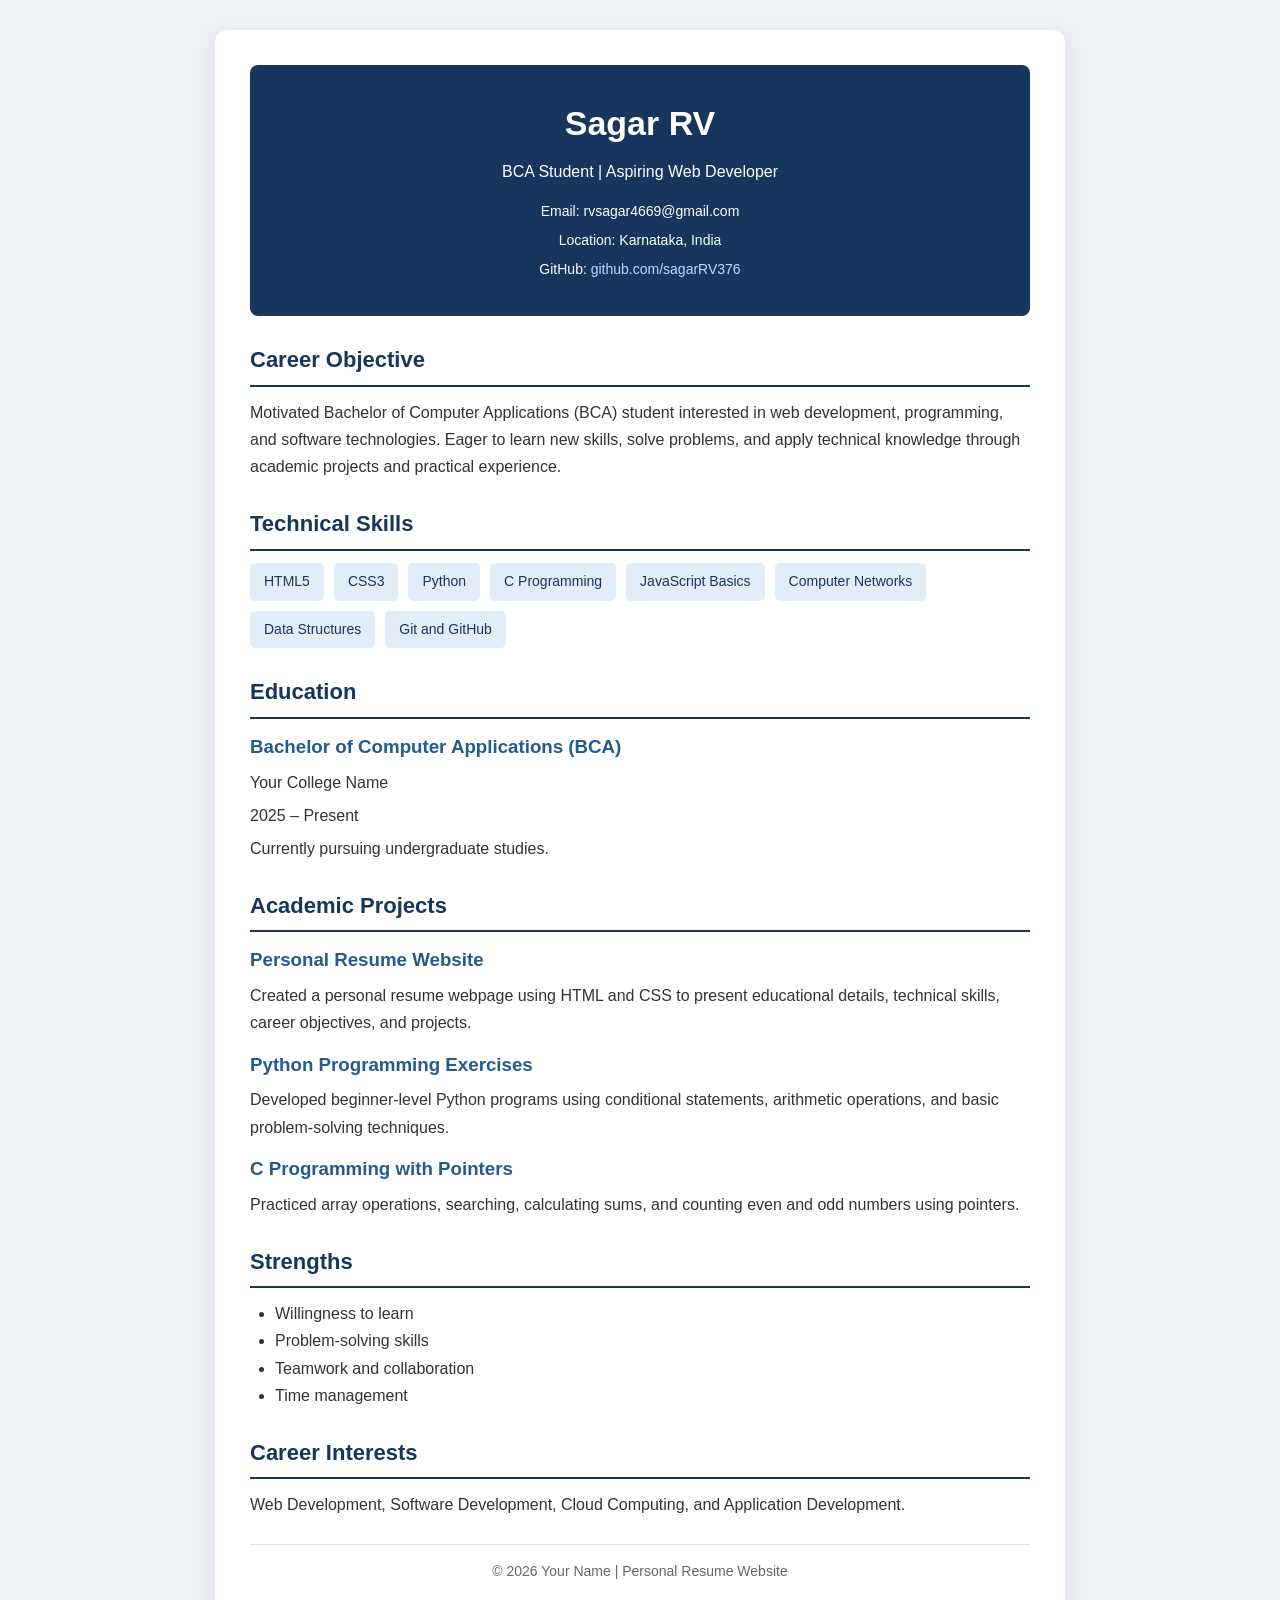
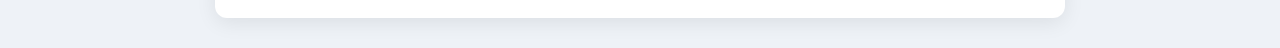
<file: index.html>
<!DOCTYPE html>
<html lang="en">
<head>
    <meta charset="UTF-8">
    <meta name="viewport" content="width=device-width, initial-scale=1.0">
    <title>My Resume | Student Portfolio</title>
    <link rel="stylesheet" href="style.css">
</head>
<body>

    <div class="container">

        <header>
            <h1>Sagar RV</h1>
            <p>BCA Student | Aspiring Web Developer</p>
            <div class="contact">
                <p>Email: rvsagar4669@gmail.com</p>
                <p>Location: Karnataka, India</p>
                <p>
                    GitHub:
                    <a href="https://github.com/sagarRV376">
                        github.com/sagarRV376
                    </a>
                </p>
            </div>
        </header>

        <section>
            <h2>Career Objective</h2>
            <p>
                Motivated Bachelor of Computer Applications (BCA) student
                interested in web development, programming, and software
                technologies. Eager to learn new skills, solve problems,
                and apply technical knowledge through academic projects
                and practical experience.
            </p>
        </section>

        <section>
            <h2>Technical Skills</h2>
            <ul class="skills">
                <li>HTML5</li>
                <li>CSS3</li>
                <li>Python</li>
                <li>C Programming</li>
                <li>JavaScript Basics</li>
                <li>Computer Networks</li>
                <li>Data Structures</li>
                <li>Git and GitHub</li>
            </ul>
        </section>

        <section>
            <h2>Education</h2>
            <h3>Bachelor of Computer Applications (BCA)</h3>
            <p>Your College Name</p>
            <p>2025 – Present</p>
            <p>Currently pursuing undergraduate studies.</p>
        </section>

        <section>
            <h2>Academic Projects</h2>

            <h3>Personal Resume Website</h3>
            <p>
                Created a personal resume webpage using HTML and CSS
                to present educational details, technical skills,
                career objectives, and projects.
            </p>

            <h3>Python Programming Exercises</h3>
            <p>
                Developed beginner-level Python programs using
                conditional statements, arithmetic operations,
                and basic problem-solving techniques.
            </p>

            <h3>C Programming with Pointers</h3>
            <p>
                Practiced array operations, searching, calculating
                sums, and counting even and odd numbers using pointers.
            </p>
        </section>

        <section>
            <h2>Strengths</h2>
            <ul>
                <li>Willingness to learn</li>
                <li>Problem-solving skills</li>
                <li>Teamwork and collaboration</li>
                <li>Time management</li>
            </ul>
        </section>

        <section>
            <h2>Career Interests</h2>
            <p>
                Web Development, Software Development,
                Cloud Computing, and Application Development.
            </p>
        </section>

        <footer>
            <p>&copy; 2026 Your Name | Personal Resume Website</p>
        </footer>

    </div>

</body>
</html>
</file>
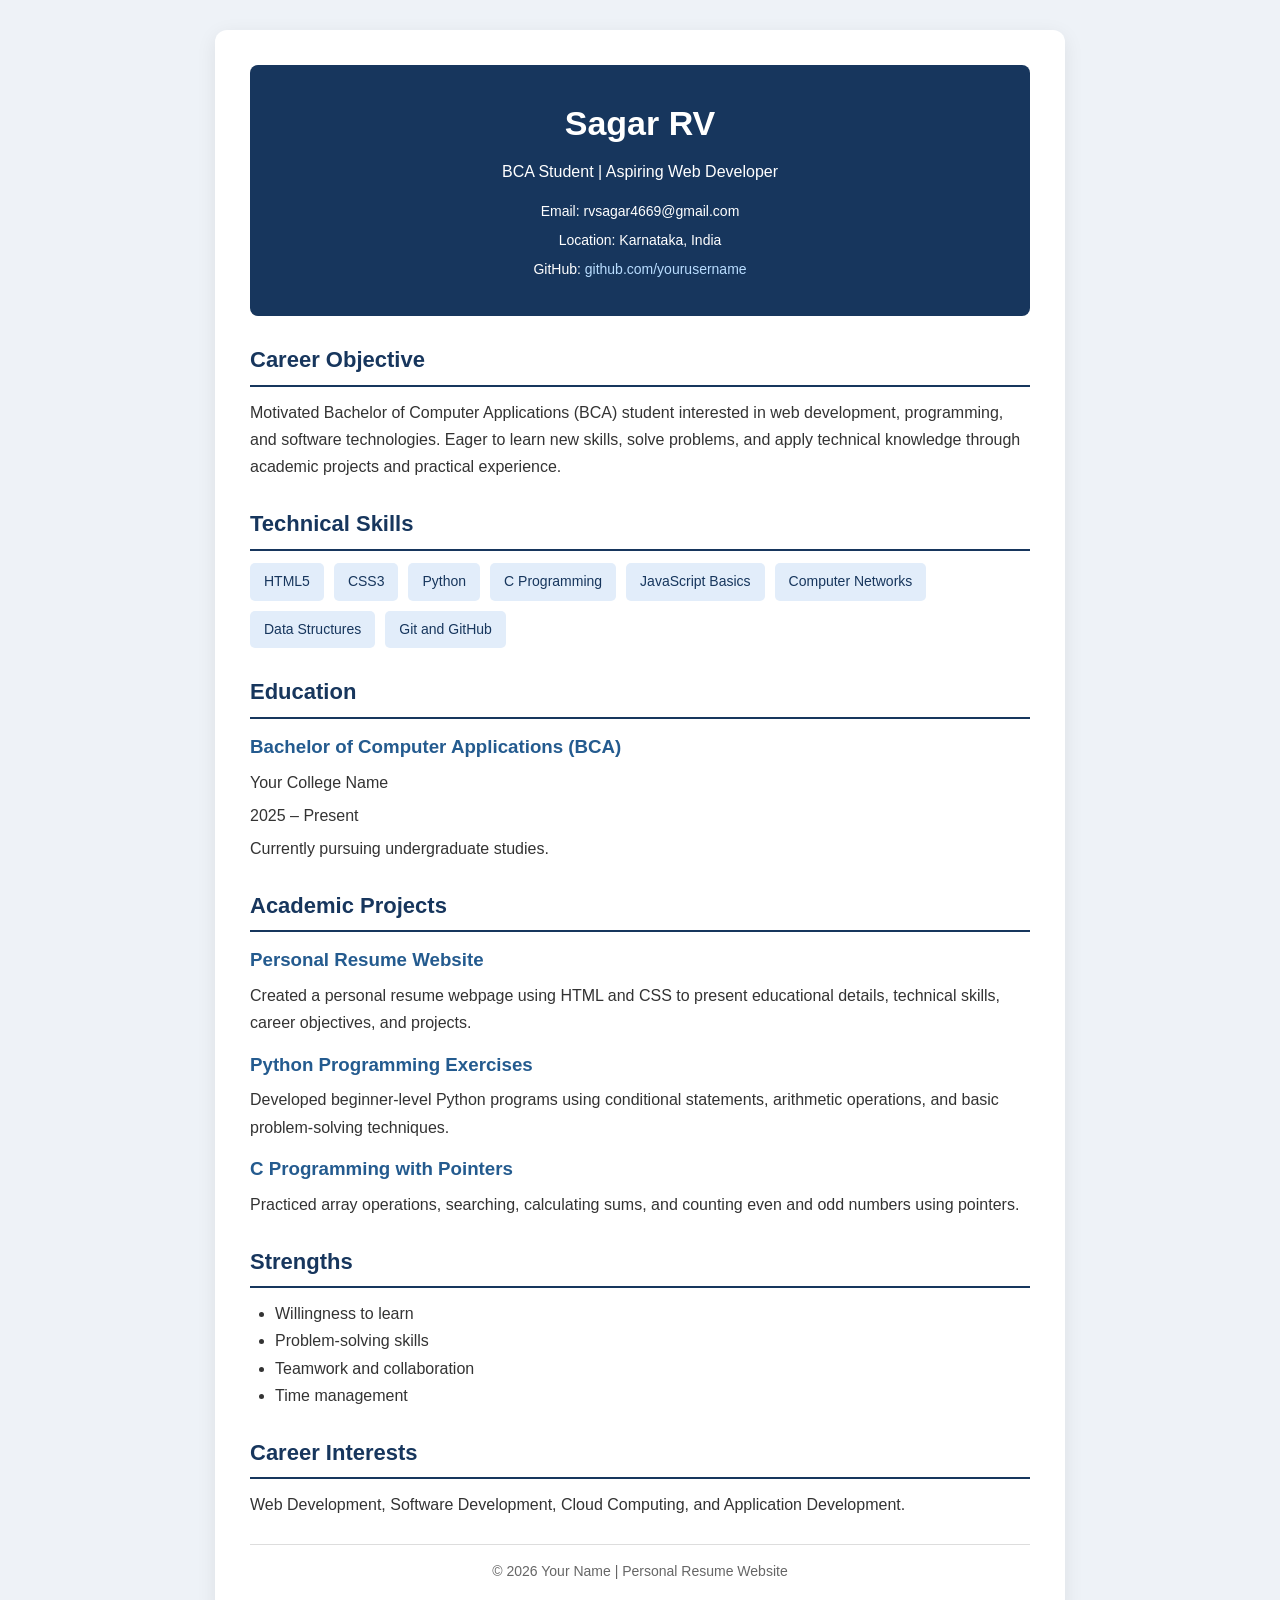
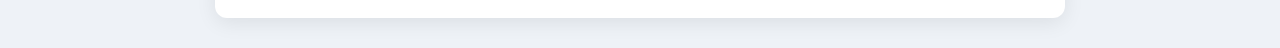
<file: module-1-ec2/index.html>
<!DOCTYPE html>
<html lang="en">
<head>
    <meta charset="UTF-8">
    <meta name="viewport" content="width=device-width, initial-scale=1.0">
    <title>My Resume | Student Portfolio</title>
    <link rel="stylesheet" href="style.css">
</head>
<body>

    <div class="container">

        <header>
            <h1>Sagar RV</h1>
            <p>BCA Student | Aspiring Web Developer</p>
            <div class="contact">
                <p>Email: rvsagar4669@gmail.com</p>
                <p>Location: Karnataka, India</p>
                <p>
                    GitHub:
                    <a href="https://github.com/sagarRV376">
                        github.com/yourusername
                    </a>
                </p>
            </div>
        </header>

        <section>
            <h2>Career Objective</h2>
            <p>
                Motivated Bachelor of Computer Applications (BCA) student
                interested in web development, programming, and software
                technologies. Eager to learn new skills, solve problems,
                and apply technical knowledge through academic projects
                and practical experience.
            </p>
        </section>

        <section>
            <h2>Technical Skills</h2>
            <ul class="skills">
                <li>HTML5</li>
                <li>CSS3</li>
                <li>Python</li>
                <li>C Programming</li>
                <li>JavaScript Basics</li>
                <li>Computer Networks</li>
                <li>Data Structures</li>
                <li>Git and GitHub</li>
            </ul>
        </section>

        <section>
            <h2>Education</h2>
            <h3>Bachelor of Computer Applications (BCA)</h3>
            <p>Your College Name</p>
            <p>2025 – Present</p>
            <p>Currently pursuing undergraduate studies.</p>
        </section>

        <section>
            <h2>Academic Projects</h2>

            <h3>Personal Resume Website</h3>
            <p>
                Created a personal resume webpage using HTML and CSS
                to present educational details, technical skills,
                career objectives, and projects.
            </p>

            <h3>Python Programming Exercises</h3>
            <p>
                Developed beginner-level Python programs using
                conditional statements, arithmetic operations,
                and basic problem-solving techniques.
            </p>

            <h3>C Programming with Pointers</h3>
            <p>
                Practiced array operations, searching, calculating
                sums, and counting even and odd numbers using pointers.
            </p>
        </section>

        <section>
            <h2>Strengths</h2>
            <ul>
                <li>Willingness to learn</li>
                <li>Problem-solving skills</li>
                <li>Teamwork and collaboration</li>
                <li>Time management</li>
            </ul>
        </section>

        <section>
            <h2>Career Interests</h2>
            <p>
                Web Development, Software Development,
                Cloud Computing, and Application Development.
            </p>
        </section>

        <footer>
            <p>&copy; 2026 Your Name | Personal Resume Website</p>
        </footer>

    </div>

</body>
</html>
</file>
<file: style.css>
* {
    margin: 0;
    padding: 0;
    box-sizing: border-box;
}

body {
    font-family: Arial, Helvetica, sans-serif;
    background-color: #eef2f7;
    color: #333;
    line-height: 1.7;
    padding: 30px 15px;
}

.container {
    max-width: 850px;
    margin: auto;
    background-color: #ffffff;
    padding: 35px;
    border-radius: 12px;
    box-shadow: 0 5px 20px rgba(0, 0, 0, 0.08);
}

header {
    text-align: center;
    background-color: #17365d;
    color: white;
    padding: 30px 20px;
    border-radius: 8px;
    margin-bottom: 25px;
}

header h1 {
    font-size: 34px;
    margin-bottom: 5px;
}

header p {
    margin: 5px 0;
}

.contact {
    margin-top: 15px;
    font-size: 14px;
}

.contact a {
    color: #b9ddff;
    text-decoration: none;
}

.contact a:hover {
    text-decoration: underline;
}

section {
    margin-bottom: 25px;
}

section h2 {
    color: #17365d;
    border-bottom: 2px solid #17365d;
    padding-bottom: 6px;
    margin-bottom: 12px;
    font-size: 22px;
}

section h3 {
    margin-top: 12px;
    color: #245b8f;
}

section p {
    margin: 6px 0;
}

ul {
    padding-left: 25px;
}

.skills {
    display: flex;
    flex-wrap: wrap;
    gap: 10px;
    list-style: none;
    padding: 0;
}

.skills li {
    background-color: #e2edfa;
    color: #17365d;
    padding: 7px 14px;
    border-radius: 5px;
    font-size: 14px;
}

footer {
    text-align: center;
    padding-top: 15px;
    border-top: 1px solid #ddd;
    color: #666;
    font-size: 14px;
}

@media (max-width: 600px) {
    body {
        padding: 12px 8px;
    }

    .container {
        padding: 18px;
    }

    header h1 {
        font-size: 27px;
    }

    section h2 {
        font-size: 20px;
    }
}
</file>
<file: module-1-ec2/style.css>
* {
    margin: 0;
    padding: 0;
    box-sizing: border-box;
}

body {
    font-family: Arial, Helvetica, sans-serif;
    background-color: #eef2f7;
    color: #333;
    line-height: 1.7;
    padding: 30px 15px;
}

.container {
    max-width: 850px;
    margin: auto;
    background-color: #ffffff;
    padding: 35px;
    border-radius: 12px;
    box-shadow: 0 5px 20px rgba(0, 0, 0, 0.08);
}

header {
    text-align: center;
    background-color: #17365d;
    color: white;
    padding: 30px 20px;
    border-radius: 8px;
    margin-bottom: 25px;
}

header h1 {
    font-size: 34px;
    margin-bottom: 5px;
}

header p {
    margin: 5px 0;
}

.contact {
    margin-top: 15px;
    font-size: 14px;
}

.contact a {
    color: #b9ddff;
    text-decoration: none;
}

.contact a:hover {
    text-decoration: underline;
}

section {
    margin-bottom: 25px;
}

section h2 {
    color: #17365d;
    border-bottom: 2px solid #17365d;
    padding-bottom: 6px;
    margin-bottom: 12px;
    font-size: 22px;
}

section h3 {
    margin-top: 12px;
    color: #245b8f;
}

section p {
    margin: 6px 0;
}

ul {
    padding-left: 25px;
}

.skills {
    display: flex;
    flex-wrap: wrap;
    gap: 10px;
    list-style: none;
    padding: 0;
}

.skills li {
    background-color: #e2edfa;
    color: #17365d;
    padding: 7px 14px;
    border-radius: 5px;
    font-size: 14px;
}

footer {
    text-align: center;
    padding-top: 15px;
    border-top: 1px solid #ddd;
    color: #666;
    font-size: 14px;
}

@media (max-width: 600px) {
    body {
        padding: 12px 8px;
    }

    .container {
        padding: 18px;
    }

    header h1 {
        font-size: 27px;
    }

    section h2 {
        font-size: 20px;
    }
}
</file>
